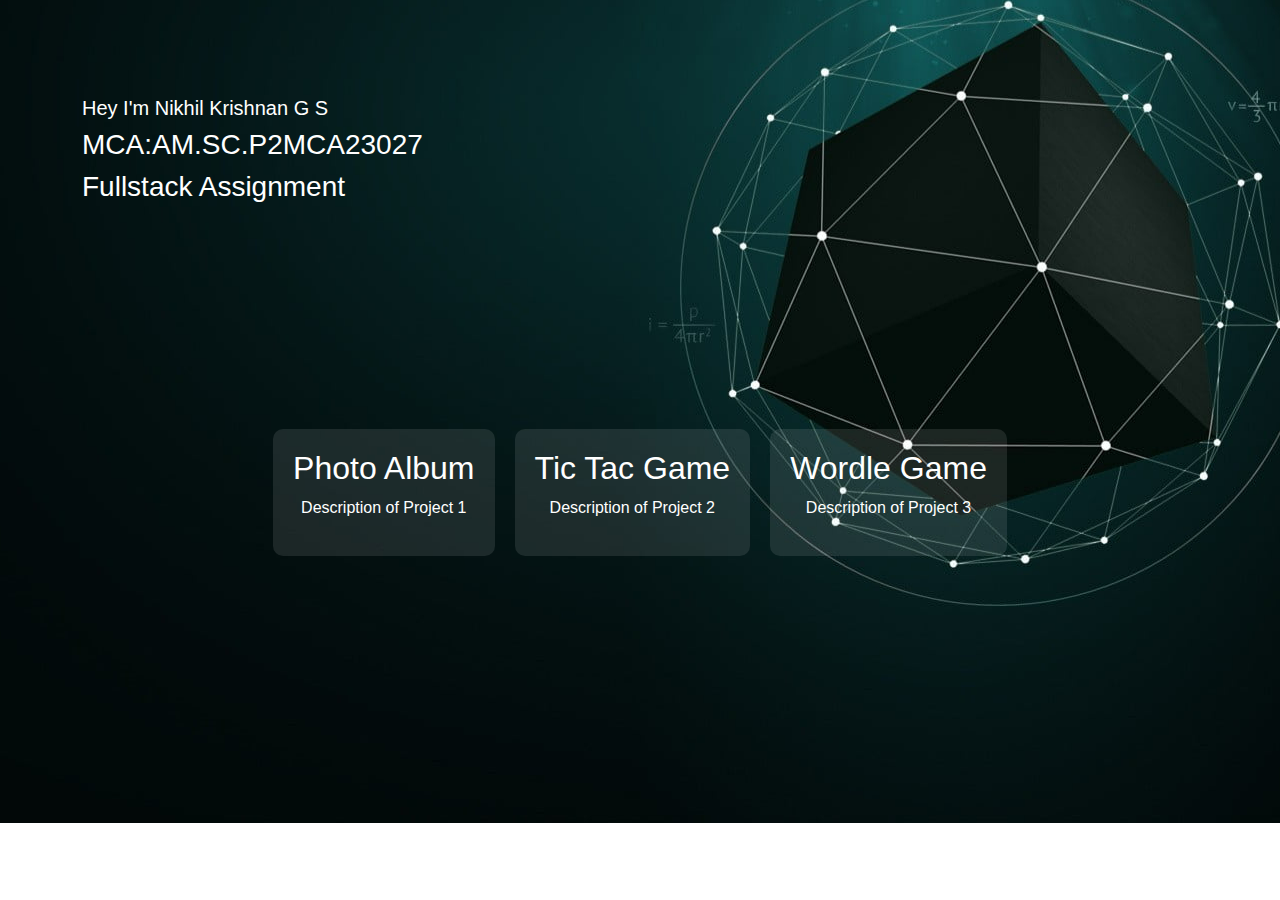
<file: index.html>
<!DOCTYPE html>
<html lang="en">
<head>
<meta charset="UTF-8">
<meta name="viewport" content="width=device-width, initial-scale=1.0">
<title>Index</title>
<link href="https://cdn.jsdelivr.net/npm/bootstrap@5.3.3/dist/css/bootstrap.min.css" rel="stylesheet" integrity="sha384-QWTKZyjpPEjISv5WaRU9OFeRpok6YctnYmDr5pNlyT2bRjXh0JMhjY6hW+ALEwIH" crossorigin="anonymous">
<style>
  body {
    margin: 0;
    padding: 0;
    overflow: hidden; 
    font-family: Arial, sans-serif; 
    color: #ffffff; /* Set default text color to white */
    background-image: url('img1.jpg');
    background-size: fill; /* Cover the entire viewport */
    background-position: center; /* Center the background image */
    background-repeat: no-repeat; /* Do not repeat the background image */
  }

  .navbar {
    background-color: rgba(0, 0, 0, 0.5) !important; /* Set background color with transparency */
  }

  .navbar-brand,
  .navbar-nav .nav-link {
    color: #ffffff !important; /* Set text color to white */
  }

  .projects {
    display: flex;
    justify-content: center;
    flex-wrap: wrap;
    margin-top: 40px;
  }

  .project {
    background-color: rgba(255, 255, 255, 0.1); 
    padding: 20px;
    margin: 10px;
    border-radius: 10px;
    max-width: 300px;
    text-align: center;
    color: #ffffff;
    transition: transform 0.3s ease; /* Add transition for smooth animation */
  }

  .project:hover {
    transform: translateY(-10px); /* Add animation on hover */
  }

  .project a {
    color: #ffffff; /* Set link color to white */
    text-decoration: none; /* Remove underline from links */
  }

  .project a:hover {
    color: #ffffff; /* Change link color on hover */
  }
</style>
</head>
<body>



    <section class="w3l-index3" id="about">
        <div class="midd-w3 py-5">
            <!-- Adjust the width of the container -->
            <div class="container-md py-lg-5 py-md-3"> <!-- Change container to container-md -->
                <div class="row">
                    <div class="col-lg-8 mt-lg-0 mt-5">
                        <h5 class="title-small mb-2">Hey I'm Nikhil Krishnan G S</h5>
                        <h3 class="title-big">MCA:AM.SC.P2MCA23027</h3>

                        <h3 class="title-big">Fullstack Assignment</h3>
                    </div>
                </div>
            </div>
        </div>
    </section>
    
<br>
<br>
<br>
<div class="projects">
  <div class="project">
    <a href="Photo/indexp.html">
      <h2>Photo Album</h2>
      <p>Description of Project 1</p>
    </a>
  </div>
  <div class="project">
    <a href="Tictac/index.html">
      <h2>Tic Tac Game</h2>
      <p>Description of Project 2</p>
    </a>
  </div>

  <div class="project">
    <a href="wordle/index.html">
      <h2>Wordle Game</h2>
      <p>Description of Project 3</p>
    </a>
  </div>


</div>

</body>
</html>
</file>
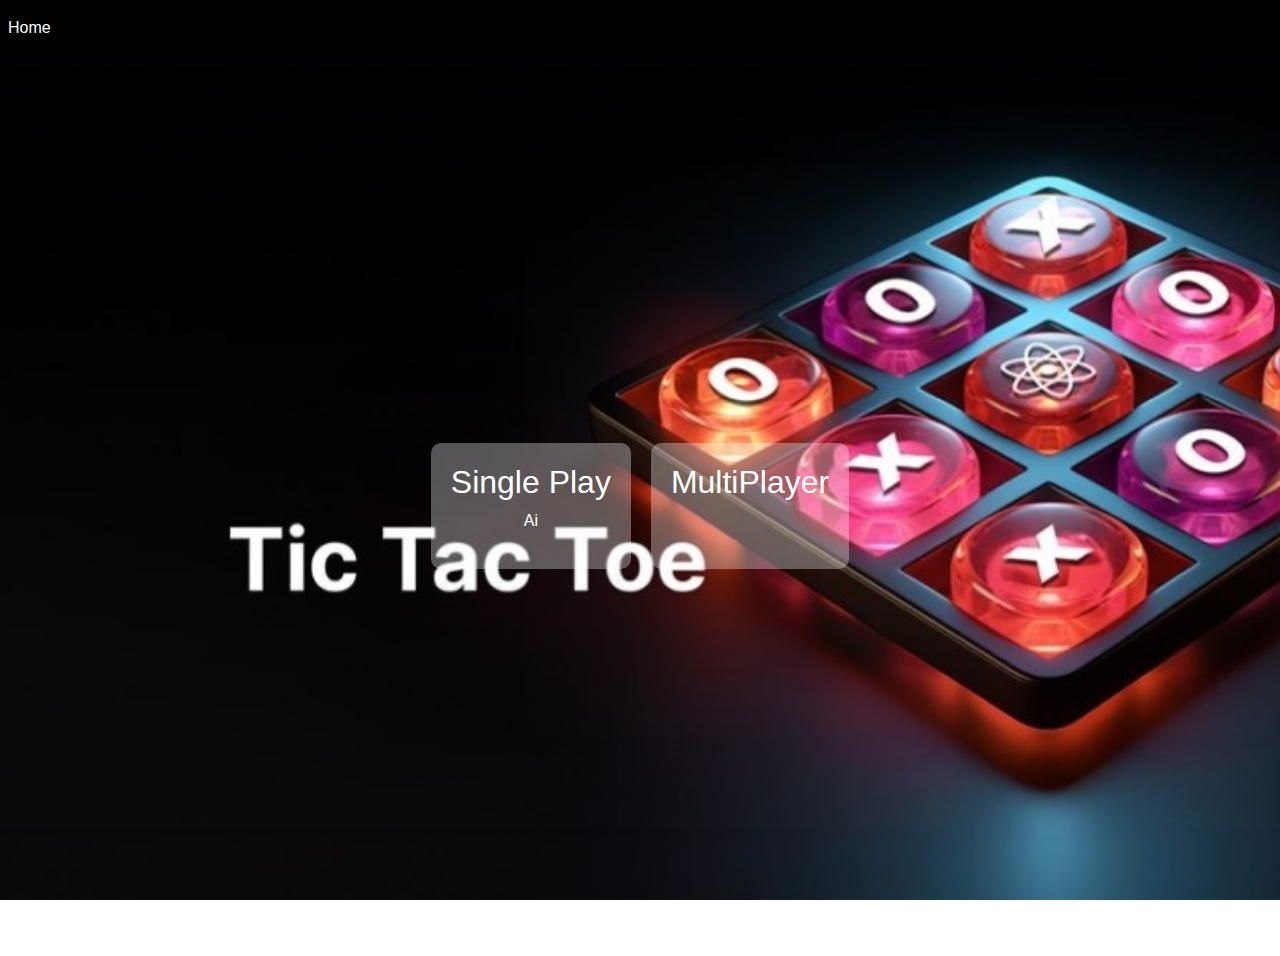
<file: Tictac/index.html>
<!DOCTYPE html>
<html lang="en">
<head>
<meta charset="UTF-8">
<meta name="viewport" content="width=device-width, initial-scale=1.0">
<title>Index</title>
<link href="https://cdn.jsdelivr.net/npm/bootstrap@5.3.3/dist/css/bootstrap.min.css" rel="stylesheet" integrity="sha384-QWTKZyjpPEjISv5WaRU9OFeRpok6YctnYmDr5pNlyT2bRjXh0JMhjY6hW+ALEwIH" crossorigin="anonymous">
<style>
body {
  margin: 0;
  padding: 0;
  overflow: hidden; 
  font-family: Arial, sans-serif; 
  color: #ffffff; /* Set default text color to white */
  background-image: url('bg.png');
  background-repeat: no-repeat;
  background-attachment: fixed;
  background-size: cover;
}

.container {
  display: flex;
  justify-content: center;
  align-items: center;
  height: 100vh; /* Set the container height to full viewport height */
}

.navbar {
  background-color: rgba(0, 0, 0, 0.5) !important; /* Set background color with transparency */
}

.navbar-brand,
.navbar-nav .nav-link {
  color: #ffffff !important; /* Set text color to white */
}

.projects {
  display: flex;
  justify-content: center;
  flex-wrap: wrap;
}
.h2 {
    color: #000000;
}
.project {
  background-color: rgba(255 255 255 / 33%); 
  padding: 20px;
  margin: 10px;
  border-radius: 10px;
  max-width: 300px;
  text-align: center;
  color: #000000;
  transition: transform 0.3s ease; /* Add transition for smooth animation */
}

.project:hover {
  transform: translateY(-10px); /* Add animation on hover */
}

.project a {
  color: #ffffff; /* Set link color to white */
  text-decoration: none; /* Remove underline from links */
}

.project a:hover {
  color: #ffffff; /* Change link color on hover */
}
</style>
</head>
<body>
    <nav class="navbar navbar-expand-lg navbar-light bg-light">
        <!-- <a class="navbar-brand" href="#">Your Brand</a> -->
      
        <div class="collapse navbar-collapse" id="navbarNav">
            <ul class="navbar-nav ml-auto">
                <li class="nav-item active">
                    <a class="nav-link" href="javascript:history.back()">Home</a>
                </li>
                
            </ul>
        </div>
    </nav>
<div class="container">
  <div class="projects">
    <div class="project">
      <a href="index3.html">
        <h2>Single Play</h2>
        <p>Ai</p>
      </a>
    </div>
    <div class="project">
      <a href="index2.html">
        <h2>MultiPlayer</h2>
        <p></p>
      </a>
    </div>
  </div>
</div>

</body>
</html>
</file>
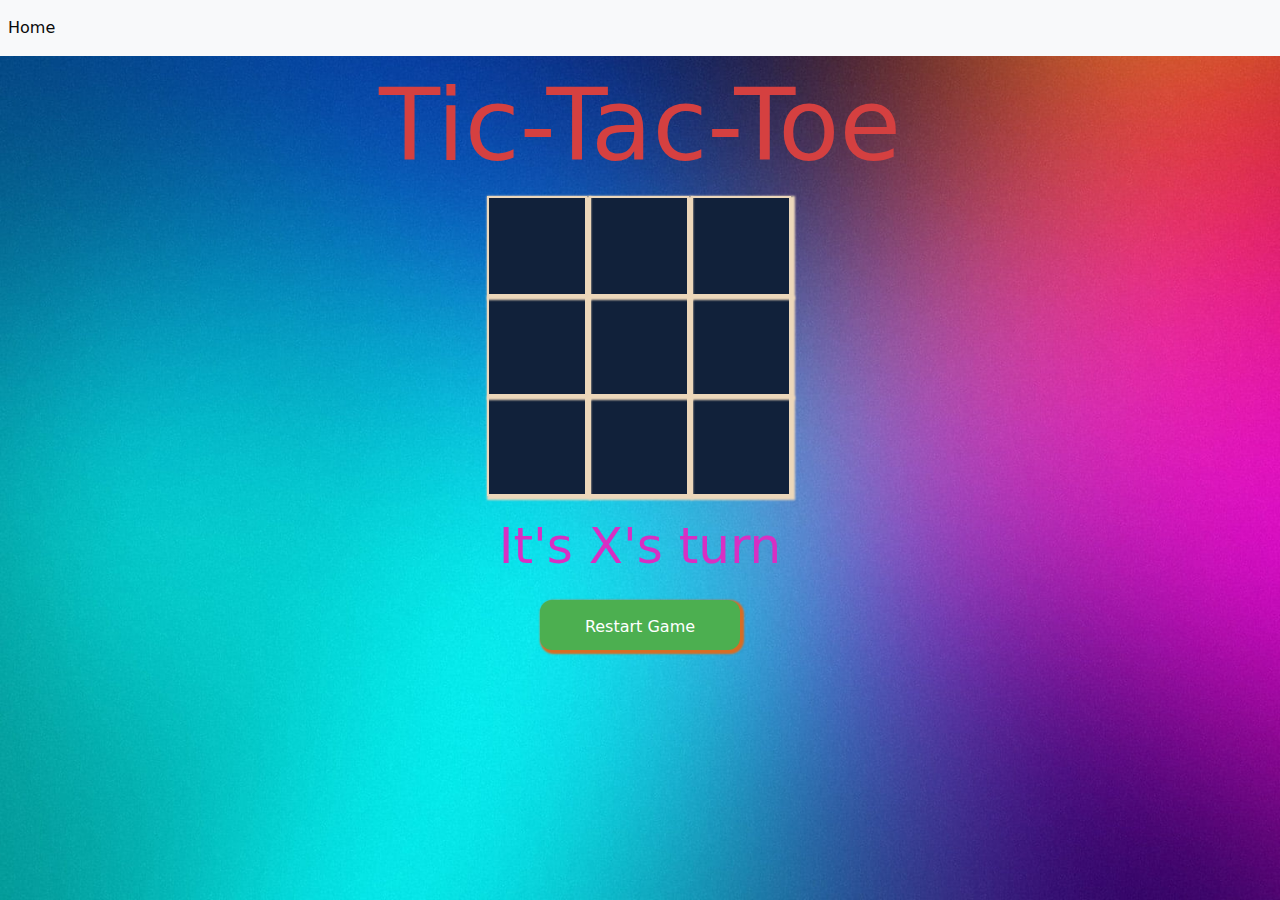
<file: Tictac/index2.html>
<!doctype html>
<html lang="en">
<head>
    <meta charset="UTF-8">
    <meta name="viewport"
          content="width=device-width, user-scalable=no, initial-scale=1.0, maximum-scale=1.0, minimum-scale=1.0">
    <meta http-equiv="X-UA-Compatible" content="ie=edge">
    <title>Tic-Tac-Toe</title>
    <link rel="stylesheet" href="style.css">
    <link href="https://cdn.jsdelivr.net/npm/bootstrap@5.3.3/dist/css/bootstrap.min.css" rel="stylesheet"
          integrity="sha384-QWTKZyjpPEjISv5WaRU9OFeRpok6YctnYmDr5pNlyT2bRjXh0JMhjY6hW+ALEwIH" crossorigin="anonymous">

    <style>
        /* Custom styles for the button */
        .game--restart {
            background-color: #4CAF50; /* Green */
            border: none;
            color: white;
            padding: 15px 32px;
            text-align: center;
            text-decoration: none;
            display: inline-block;
            font-size: 16px;
            margin: 4px 2px;
            transition-duration: 0.4s;
            cursor: pointer;
            border-radius: 12px;
        }

        .game--restart:hover {
            background-color: #45a049; /* Darker green on hover */
        }
    </style>
</head>
<body>
<nav class="navbar navbar-expand-lg navbar-light bg-light">

    <div class="collapse navbar-collapse" id="navbarNav">
        <ul class="navbar-nav ml-auto">
            <li class="nav-item active">
              <a class="nav-link" href="javascript:history.back()">Home</a>
        </ul>
    </div>
</nav>
<section>
    <h1 class="game--title">Tic-Tac-Toe</h1>
    <div class="game--container">
        <div data-cell-index="0" class="cell"></div>
        <div data-cell-index="1" class="cell"></div>
        <div data-cell-index="2" class="cell"></div>
        <div data-cell-index="3" class="cell"></div>
        <div data-cell-index="4" class="cell"></div>
        <div data-cell-index="5" class="cell"></div>
        <div data-cell-index="6" class="cell"></div>
        <div data-cell-index="7" class="cell"></div>
        <div data-cell-index="8" class="cell"></div>
    </div>
    <h2 class="game--status"></h2>
    <!-- Stylish Restart Game Button -->
    <button class="game--restart">Restart Game</button>
</section>
<script src="script.js"></script>
</body>
</html>
</file>
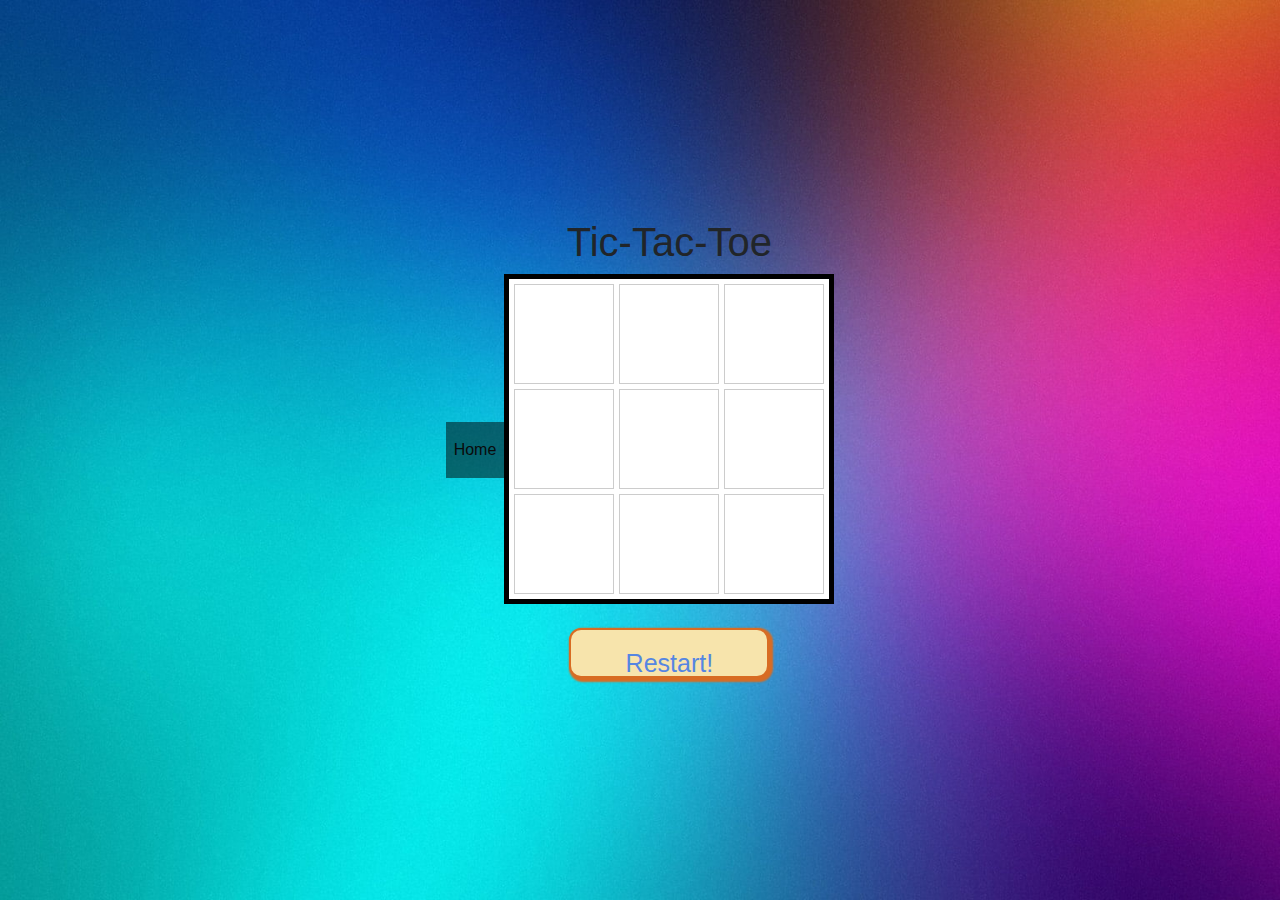
<file: Tictac/index3.html>
<!DOCTYPE html>
<html lang="en">
<head>
    <meta charset="UTF-8">
    <meta name="viewport" content="width=device-width, initial-scale=1.0">
    <title>Tic Tac Toe</title>
    <link href="https://cdn.jsdelivr.net/npm/bootstrap@5.3.3/dist/css/bootstrap.min.css" rel="stylesheet"
    integrity="sha384-QWTKZyjpPEjISv5WaRU9OFeRpok6YctnYmDr5pNlyT2bRjXh0JMhjY6hW+ALEwIH" crossorigin="anonymous">
    <style>
        body {
            font-family: Arial, sans-serif;
            display: flex;
            justify-content: center;
            align-items: center;
            height: 100vh;
            margin: 0;
            background-image: url('bg2.jpg');
            background-repeat: no-repeat;
            background-attachment: fixed;
            background-size: cover;
        }

        .container {
            display: grid;
            grid-template-columns: repeat(3, 100px);
            grid-template-rows: repeat(3, 100px);
            gap: 5px;
            border: 5px solid #000;
            padding: 5px;
            background-color: #fff;
        }

        .cell {
            display: flex;
            justify-content: center;
            align-items: center;
            font-size: 2em;
            cursor: pointer;
            border: 1px solid #ccc;
        }

        .game-status-container {
            margin-top: 20px;
            text-align: center;
        }
    </style>
    <style>
        /* Custom styles for the button */
        .game--restart {
            background-color: #4CAF50; /* Green */
            border: none;
            color: white;
            padding: 15px 32px;
            text-align: center;
            text-decoration: none;
            display: inline-block;
            font-size: 16px;
            margin: 4px 2px;
            transition-duration: 0.4s;
            cursor: pointer;
            border-radius: 12px;
        }

        .game--restart:hover {
            background-color: #45a049; /* Darker green on hover */
        }
        section {
            text-align: center;
        }
        .game--container {
    display: grid;
    grid-template-columns: repeat(3, auto);
    width: 306px;
    margin: 10px auto;
    background-color: #11213a;
    color: #04c0b2;
}

.game--status {
    font-size: 50px;
    color: #d72fc3;
    margin: 20px auto;
}

.game--restart {
    background-color: #f7e4ac;
    width: 200px;
    height: 50px;
    font-size: 25px;
    color: #5586e2;
    box-shadow: 2px 2px 2px 2px #d86c23;
    border: 2px solid #d86c23;
}
.navbar {
    background-color: rgba(0, 0, 0, 0.5) !important; /* Set background color with transparency */
  }

  .navbar-brand,
  .navbar-nav .nav-link {
    color: hsl(0, 0%, 4%) !important; /* Set text color to white */
  }

    </style>
</head>
<body>
    <nav class="navbar navbar-expand-lg navbar-light bg-light">

        <div class="collapse navbar-collapse" id="navbarNav">
            <ul class="navbar-nav ml-auto">
                <li class="nav-item active">
                  <a class="nav-link" href="javascript:history.back()">Home</a>
            </ul>
        </div>
    </nav>
<section>

<h1 class="game--title">Tic-Tac-Toe</h1>
<div class="container" id="board">
    <div class="cell" data-index="0"></div>
    <div class="cell" data-index="1"></div>
    <div class="cell" data-index="2"></div>
    <div class="cell" data-index="3"></div>
    <div class="cell" data-index="4"></div>
    <div class="cell" data-index="5"></div>
    <div class="cell" data-index="6"></div>
    <div class="cell" data-index="7"></div>
    <div class="cell" data-index="8"></div>
</div>

<h2 class="game--status"></h2>
<!-- Stylish Restart Game Button -->
<button class="game--restart">Restart!</button>
</section>
<script>
    const cells = document.querySelectorAll('.cell');
    let currentPlayer = 'X';

    cells.forEach(cell => {
        cell.addEventListener('click', () => {
            if (!cell.textContent) {
                cell.textContent = currentPlayer;
                if (checkWinner(currentPlayer)) {
                    updateGameStatus(`${currentPlayer} wins!`);
                    disableClicks();
                    return;
                }
                if (checkDraw()) {
                    updateGameStatus("It's a draw!");
                    disableClicks();
                    return;
                }
                currentPlayer = currentPlayer === 'X' ? 'O' : 'X';
                computerMove();
            }
        });
    });

    function computerMove() {
        let emptyCells = Array.from(cells).filter(cell => cell.textContent === '');
        let randomIndex = Math.floor(Math.random() * emptyCells.length);
        emptyCells[randomIndex].textContent = currentPlayer;
        if (checkWinner(currentPlayer)) {
            updateGameStatus(`${currentPlayer} wins!`);
            disableClicks();
            return;
        }
        if (checkDraw()) {
            updateGameStatus("It's a draw!");
            disableClicks();
            return;
        }
        currentPlayer = currentPlayer === 'X' ? 'O' : 'X';
    }

    function checkWinner(player) {
        const winningConditions = [
            [0, 1, 2],
            [3, 4, 5],
            [6, 7, 8],
            [0, 3, 6],
            [1, 4, 7],
            [2, 5, 8],
            [0, 4, 8],
            [2, 4, 6]
        ];

        return winningConditions.some(combination => {
            return combination.every(index => cells[index].textContent === player);
        });
    }

    function checkDraw() {
        return Array.from(cells).every(cell => cell.textContent !== '');
    }

    function disableClicks() {
        cells.forEach(cell => {
            cell.removeEventListener('click');
        });
    }

    function resetBoard() {
        cells.forEach(cell => {
            cell.textContent = '';
        });
        currentPlayer = 'X';
        enableClicks();
        updateGameStatus('');
    }

    function enableClicks() {
        cells.forEach(cell => {
            cell.addEventListener('click', handleCellClick);
        });
    }

    function updateGameStatus(message) {
        document.querySelector('.game--status').textContent = message;
    }

    document.querySelector('.game--restart').addEventListener('click', resetBoard);
</script>

</body>
</html>
</file>
<file: Tictac/style.css>
body {
    font-family: "Arial", sans-serif;
    background-image: url('bg2.jpg');
            background-repeat: no-repeat;
            background-attachment: fixed;
            background-size: cover;
        
}

section {
    text-align: center;
}

.cell {
    font-family: "Permanent Marker", cursive;
    width: 100px;
    height: 100px;
    box-shadow: 2px 2px 2px 2px #ecd7ba;
    border: 2px solid #ecd7ba;
    cursor: pointer;
    line-height: 100px;
    font-size: 60px;
}

.game--title {
    font-size: 100px;
    color: #d54040;
    margin: 10px auto;
}

.game--container {
    display: grid;
    grid-template-columns: repeat(3, auto);
    width: 306px;
    margin: 10px auto;
    background-color: #11213a;
    color: #04c0b2;
}

.game--status {
    font-size: 50px;
    color: #d72fc3;
    margin: 20px auto;
}

.game--restart {
    background-color: #f7e4ac;
    width: 200px;
    height: 50px;
    font-size: 25px;
    color: #5586e2;
    box-shadow: 2px 2px 2px 2px #d86c23;
    border: 2px solid #d86c23;
}

.navbar {
    background-color: rgba(0, 0, 0, 0.5) !important; /* Set background color with transparency */
  }

  .navbar-brand,
  .navbar-nav .nav-link {
    color: hsl(0, 0%, 4%) !important; /* Set text color to white */
  }
</file>
